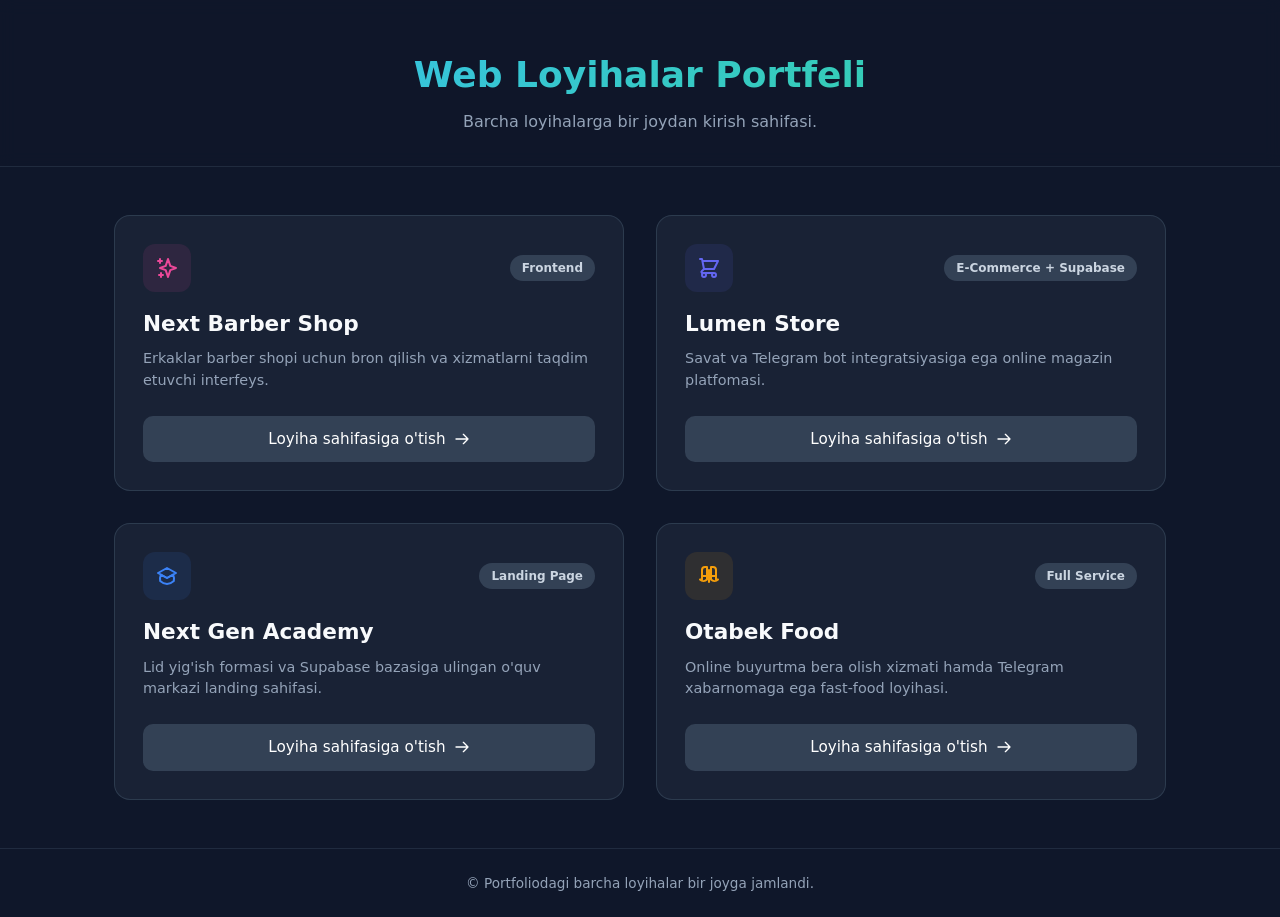
<file: index.html>
<!DOCTYPE html>
<html lang="uz">
<head>
    <meta charset="UTF-8">
    <meta name="viewport" content="width=device-width, initial-scale=1.0">
    <title>Mening Loyihalarim Portfoliosi</title>
    <style>
        /* Modern CSS Reset & Internal Styling */
        :root {
            --bg-dark: #0f172a;
            --card-bg: rgba(30, 41, 59, 0.7);
            --card-border: rgba(51, 65, 85, 0.8);
            --text-main: #f8fafc;
            --text-muted: #94a3b8;
            --radius: 16px;
            --transition: all 0.3s ease;
        }

        * {
            box-sizing: border-box;
            margin: 0;
            padding: 0;
        }

        body {
            font-family: system-ui, -apple-system, BlinkMacSystemFont, 'Segoe UI', Roboto, Oxygen, Ubuntu, Cantarell, sans-serif;
            background-color: var(--bg-dark);
            color: var(--text-main);
            min-height: 100vh;
            display: flex;
            flex-direction: column;
            justify-content: space-between;
            line-height: 1.5;
        }

        /* Header Styles */
        header {
            text-align: center;
            padding: 3rem 1.5rem 2rem;
            border-bottom: 1px solid rgba(51, 65, 85, 0.5);
            background: rgba(15, 23, 42, 0.8);
            backdrop-filter: blur(8px);
            position: sticky;
            top: 0;
            z-index: 50;
        }

        header h1 {
            font-size: 2.25rem;
            font-weight: 800;
            background: linear-gradient(135deg, #38bdf8, #34d399);
            -webkit-background-clip: text;
            -webkit-text-fill-color: transparent;
            margin-bottom: 0.5rem;
        }

        header p {
            color: var(--text-muted);
            font-size: 1rem;
            max-width: 480px;
            margin: 0 auto;
        }

        /* Main Content Grid */
        main {
            max-width: 1100px;
            margin: 0 auto;
            padding: 3rem 1.5rem;
            width: 100%;
            flex-grow: 1;
        }

        .grid {
            display: grid;
            grid-template-columns: repeat(1, 1fr);
            gap: 2rem;
        }

        @media (min-width: 768px) {
            .grid {
                grid-template-columns: repeat(2, 1fr);
            }
        }

        /* Card Component */
        .card {
            background-color: var(--card-bg);
            border: 1px solid var(--card-border);
            border-radius: var(--radius);
            padding: 1.75rem;
            display: flex;
            flex-direction: column;
            justify-content: space-between;
            transition: var(--transition);
        }

        .card-header {
            display: flex;
            align-items: center;
            justify-content: space-between;
            margin-bottom: 1rem;
        }

        .icon-wrapper {
            width: 48px;
            height: 48px;
            border-radius: 12px;
            display: flex;
            align-items: center;
            justify-content: center;
            transition: var(--transition);
        }

        .icon-wrapper svg {
            width: 24px;
            height: 24px;
        }

        .badge {
            font-size: 0.75rem;
            font-weight: 600;
            padding: 0.25rem 0.75rem;
            background-color: #334155;
            color: #cbd5e1;
            border-radius: 9999px;
        }

        .card h2 {
            font-size: 1.35rem;
            font-weight: 700;
            margin-bottom: 0.5rem;
            transition: var(--transition);
        }

        .card p {
            color: var(--text-muted);
            font-size: 0.9rem;
            margin-bottom: 1.5rem;
        }

        .btn {
            display: inline-flex;
            align-items: center;
            justify-content: center;
            gap: 0.5rem;
            width: 100%;
            padding: 0.75rem 1rem;
            background-color: #334155;
            color: #ffffff;
            font-size: 0.95rem;
            font-weight: 500;
            text-decoration: none;
            border-radius: 10px;
            transition: var(--transition);
        }

        .btn svg {
            width: 16px;
            height: 16px;
            transition: transform 0.2s ease;
        }

        .btn:hover svg {
            transform: translateX(4px);
        }

        /* Hover Effects for Specific Projects */
        /* Elegance */
        .card-elegance .icon-wrapper { background-color: rgba(236, 72, 153, 0.1); color: #ec4899; }
        .card-elegance:hover { border-color: rgba(236, 72, 153, 0.5); box-shadow: 0 10px 25px -5px rgba(236, 72, 153, 0.1); }
        .card-elegance:hover h2 { color: #ec4899; }
        .card-elegance:hover .btn { background-color: #ec4899; }

        /* Lumen Store */
        .card-lumen .icon-wrapper { background-color: rgba(99, 102, 241, 0.1); color: #6366f1; }
        .card-lumen:hover { border-color: rgba(99, 102, 241, 0.5); box-shadow: 0 10px 25px -5px rgba(99, 102, 241, 0.1); }
        .card-lumen:hover h2 { color: #818cf8; }
        .card-lumen:hover .btn { background-color: #6366f1; }

        /* Next Gen Academy */
        .card-academy .icon-wrapper { background-color: rgba(59, 130, 246, 0.1); color: #3b82f6; }
        .card-academy:hover { border-color: rgba(59, 130, 246, 0.5); box-shadow: 0 10px 25px -5px rgba(59, 130, 246, 0.1); }
        .card-academy:hover h2 { color: #60a5fa; }
        .card-academy:hover .btn { background-color: #3b82f6; }

        /* Otabek Food */
        .card-food .icon-wrapper { background-color: rgba(245, 158, 11, 0.1); color: #f59e0b; }
        .card-food:hover { border-color: rgba(245, 158, 11, 0.5); box-shadow: 0 10px 25px -5px rgba(245, 158, 11, 0.1); }
        .card-food:hover h2 { color: #fbbf24; }
        .card-food:hover .btn { background-color: #f59e0b; }

        /* Footer */
        footer {
            text-align: center;
            padding: 1.5rem;
            border-top: 1px solid rgba(51, 65, 85, 0.5);
            color: var(--text-muted);
            font-size: 0.85rem;
        }
    </style>
</head>
<body>

    <header>
        <h1>Web Loyihalar Portfeli</h1>
        <p>Barcha loyihalarga bir joydan kirish sahifasi.</p>
    </header>

    <main>
        <div class="grid">

            <div class="card card-elegance">
                <div>
                    <div class="card-header">
                        <div class="icon-wrapper">
                            <svg xmlns="http://www.w3.org/2000/svg" fill="none" viewBox="0 0 24 24" stroke="currentColor" stroke-width="2">
                                <path stroke-linecap="round" stroke-linejoin="round" d="M5 3v4M3 5h4M6 17v4m-2-2h4m5-16l2.286 6.857L21 12l-5.714 2.143L13 21l-2.286-6.857L5 12l5.714-2.143L13 3z" />
                            </svg>
                        </div>
                        <span class="badge">Frontend</span>
                    </div>
                    <h2>Next Barber Shop</h2>
                    <p>Erkaklar barber shopi uchun bron qilish va xizmatlarni taqdim etuvchi interfeys.</p>
                </div>
                <a href="./next-barber-shop/index.html" class="btn">
                    <span>Loyiha sahifasiga o'tish</span>
                    <svg xmlns="http://www.w3.org/2000/svg" fill="none" viewBox="0 0 24 24" stroke="currentColor" stroke-width="2">
                        <path stroke-linecap="round" stroke-linejoin="round" d="M14 5l7 7m0 0l-7 7m7-7H3" />
                    </svg>
                </a>
            </div>

            <div class="card card-lumen">
                <div>
                    <div class="card-header">
                        <div class="icon-wrapper">
                            <svg xmlns="http://www.w3.org/2000/svg" fill="none" viewBox="0 0 24 24" stroke="currentColor" stroke-width="2">
                                <path stroke-linecap="round" stroke-linejoin="round" d="M3 3h2l.4 2M7 13h10l4-8H5.4M7 13L5.4 5M7 13l-2.293 2.293c-.63.63-.184 1.707.707 1.707H17m0 0a2 2 0 100 4 2 2 0 000-4zm-8 2a2 2 0 11-4 0 2 2 0 014 0z" />
                            </svg>
                        </div>
                        <span class="badge">E-Commerce + Supabase</span>
                    </div>
                    <h2>Lumen Store</h2>
                    <p>Savat va Telegram bot integratsiyasiga ega online magazin platfomasi.</p>
                </div>
                <a href="./lumen-store/index.html" class="btn">
                    <span>Loyiha sahifasiga o'tish</span>
                    <svg xmlns="http://www.w3.org/2000/svg" fill="none" viewBox="0 0 24 24" stroke="currentColor" stroke-width="2">
                        <path stroke-linecap="round" stroke-linejoin="round" d="M14 5l7 7m0 0l-7 7m7-7H3" />
                    </svg>
                </a>
            </div>

            <div class="card card-academy">
                <div>
                    <div class="card-header">
                        <div class="icon-wrapper">
                            <svg xmlns="http://www.w3.org/2000/svg" fill="none" viewBox="0 0 24 24" stroke="currentColor" stroke-width="2">
                                <path stroke-linecap="round" stroke-linejoin="round" d="M12 14l9-5-9-5-9 5 9 5z" />
                                <path stroke-linecap="round" stroke-linejoin="round" d="M12 14l6.16-3.422a12.083 12.083 0 01.665 6.479A11.952 11.952 0 0112 20.055a11.952 11.952 0 01-6.824-2.998 12.078 12.078 0 01.665-6.479L12 14z" />
                            </svg>
                        </div>
                        <span class="badge">Landing Page</span>
                    </div>
                    <h2>Next Gen Academy</h2>
                    <p>Lid yig'ish formasi va Supabase bazasiga ulingan o'quv markazi landing sahifasi.</p>
                </div>
                <a href="./next-gen-academy-landing/index.html" class="btn">
                    <span>Loyiha sahifasiga o'tish</span>
                    <svg xmlns="http://www.w3.org/2000/svg" fill="none" viewBox="0 0 24 24" stroke="currentColor" stroke-width="2">
                        <path stroke-linecap="round" stroke-linejoin="round" d="M14 5l7 7m0 0l-7 7m7-7H3" />
                    </svg>
                </a>
            </div>

            <div class="card card-food">
                <div>
                    <div class="card-header">
                        <div class="icon-wrapper">
                            <svg xmlns="http://www.w3.org/2000/svg" fill="none" viewBox="0 0 24 24" stroke="currentColor" stroke-width="2">
                                <path stroke-linecap="round" stroke-linejoin="round" d="M12 6v6m0 0v6m0-6h6m-6 0H6" />
                                <path stroke-linecap="round" stroke-linejoin="round" d="M21 15.5a5 5 0 01-7 0V3h2a3 3 0 013 3v9.5zM3 15.5a5 5 0 007 0V3H8a3 3 0 00-3 3v9.5z" />
                            </svg>
                        </div>
                        <span class="badge">Full Service</span>
                    </div>
                    <h2>Otabek Food</h2>
                    <p>Online buyurtma bera olish xizmati hamda Telegram xabarnomaga ega fast-food loyihasi.</p>
                </div>
                <a href="./otabekfood/index.html" class="btn">
                    <span>Loyiha sahifasiga o'tish</span>
                    <svg xmlns="http://www.w3.org/2000/svg" fill="none" viewBox="0 0 24 24" stroke="currentColor" stroke-width="2">
                        <path stroke-linecap="round" stroke-linejoin="round" d="M14 5l7 7m0 0l-7 7m7-7H3" />
                    </svg>
                </a>
            </div>

        </div>
    </main>

    <footer>
        <p>&copy; Portfoliodagi barcha loyihalar bir joyga jamlandi.</p>
    </footer>

    <script>
        document.addEventListener('DOMContentLoaded', () => {
            console.log("Root Dashboard sahifasi muvaffaqiyatli yuklandi!");
        });
    </script>
</body>
</html>
</file>
